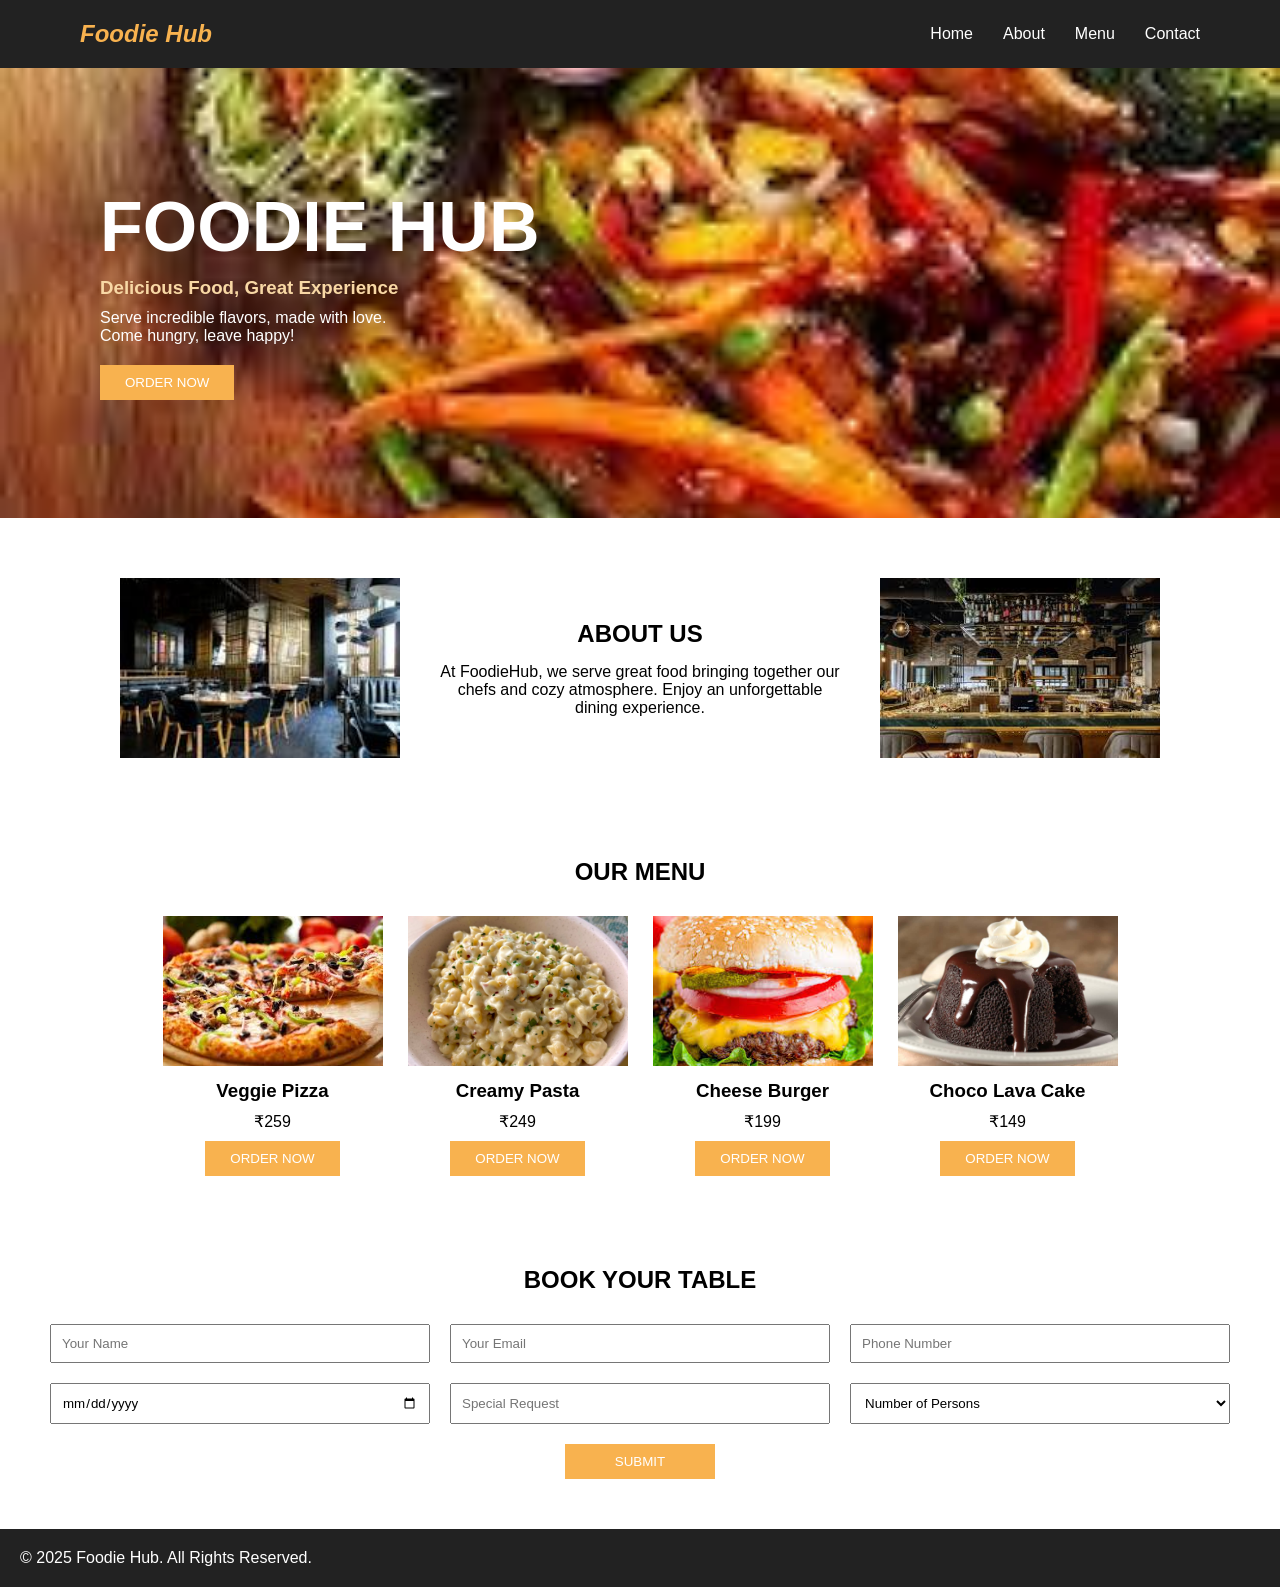
<file: index.html>
<!DOCTYPE html>
<html lang="en">
<head>
    <meta charset="UTF-8">
    <meta name="viewport" content="width=device-width, initial-scale=1.0">
    <title>Foodie Hub</title>
    <link rel="stylesheet" href="style.css">
</head>
<body>

    <header>
        <nav>
            <h2 class="logo">Foodie Hub</h2>

            <ul>
                <li><a href="#">Home</a></li>
                <li><a href="#">About</a></li>
                <li><a href="#">Menu</a></li>
                <li><a href="#">Contact</a></li>
            </ul>
        </nav>

        <div class="hero">
            <div class="hero-content">
                <h1>FOODIE HUB</h1>
                <h3>Delicious Food, Great Experience</h3>
                <p>
                    Serve incredible flavors, made with love.<br>
                    Come hungry, leave happy!
                </p>
                <button>ORDER NOW</button>
            </div>
        </div>
    </header>

    <section class="about">
        <img src="restauarant1.jpg" alt="Restaurant">

        <div class="about-text">
            <h2>ABOUT US</h2>
            <p>
                At FoodieHub, we serve great food bringing together
                our chefs and cozy atmosphere.
                Enjoy an unforgettable dining experience.
            </p>
        </div>

        <img src="restauarant2.jpg" alt="Restaurant">
    </section>

    <section class="menu">
        <h2>OUR MENU</h2>

        <div class="menu-container">

            <div class="card">
                <img src="pizza.jpg" alt="">
                <h3>Veggie Pizza</h3>
                <p>₹259</p>
                <button>ORDER NOW</button>
            </div>

            <div class="card">
                <img src="pasta.jpg" alt="">
                <h3>Creamy Pasta</h3>
                <p>₹249</p>
                <button>ORDER NOW</button>
            </div>

            <div class="card">
                <img src="cheese.jpg" alt="">
                <h3>Cheese Burger</h3>
                <p>₹199</p>
                <button>ORDER NOW</button>
            </div>

            <div class="card">
                <img src="cake.jpg" alt="">
                <h3>Choco Lava Cake</h3>
                <p>₹149</p>
                <button>ORDER NOW</button>
            </div>

        </div>
    </section>

    <section class="booking">
        <h2>BOOK YOUR TABLE</h2>

        <form>
            <input type="text" placeholder="Your Name" >
            <input type="email" placeholder="Your Email">
            <input type="text" placeholder="Phone Number">
            <input type="date">
            <input type="text" placeholder="Special Request">
            <select>
                <option>Number of Persons</option>
                <option>1</option>
                <option>2</option>
                <option>4</option>
                <option>6</option>
            </select>

            <button type="submit">SUBMIT</button>
        </form>
    </section>

    <footer>
        <p>© 2025 Foodie Hub. All Rights Reserved.</p>

        
    </footer>

</body>
</html>
</file>
<file: style.css>
*{
    margin:0;
    padding:0;
    box-sizing:border-box;
    font-family:Arial, sans-serif;
}

nav{
    display:flex;
    justify-content:space-between;
    align-items:center;
    padding:20px 80px;
    background:#222;
}

.logo{
    color:#f8b24f;
    font-style:italic;
}

nav ul{
    list-style:none;
    display:flex;
}

nav ul li{
    margin-left:30px;
}

nav ul li a{
    color:white;
    text-decoration:none;
}

.hero{
    height:450px;
    background:url("background.jpg") center/cover;
    display:flex;
    align-items:center;
}

.hero-content{
    margin-left:100px;
    color:white;
}

.hero-content h1{
    font-size:70px;
    font-weight:bold;
}

.hero-content h3{
    color:#f8d8a5;
    margin:10px 0;
}

.hero-content p{
    margin-bottom:20px;
}

button{
    background:#f8b24f;
    border:none;
    color:white;
    padding:10px 25px;
    cursor:pointer;
}

.about{
    display:flex;
    justify-content:center;
    align-items:center;
    gap:40px;
    padding:60px;
}

.about img{
    width:280px;
    height:180px;
    object-fit:cover;
}

.about-text{
    width:400px;
    text-align:center;
}

.about-text h2{
    margin-bottom:15px;
}

.menu{
    text-align:center;
    padding:40px;
}

.menu-container{
    display:flex;
    justify-content:center;
    gap:25px;
    flex-wrap:wrap;
    margin-top:30px;
}

.card{
    width:220px;
}

.card img{
    width:100%;
    height:150px;
    object-fit:cover;
}

.card h3{
    margin:10px 0;
}

.card p{
    margin-bottom:10px;
}

.booking{
    padding:50px;
    text-align:center;
}

.booking form{
    display:grid;
    grid-template-columns:repeat(3,1fr);
    gap:20px;
    margin-top:30px;
}

.booking input,
.booking select{
    padding:10px;
}

.booking button{
    grid-column:span 3;
    width:150px;
    margin:auto;
}

footer{
    background:#222;
    color:white;
    padding:20px;
    display:flex;
    justify-content:space-between;
    align-items:center;
}

.social a{
    text-decoration:none;
    color:white;
    font-size:22px;
    margin-left:15px;
}
</file>
